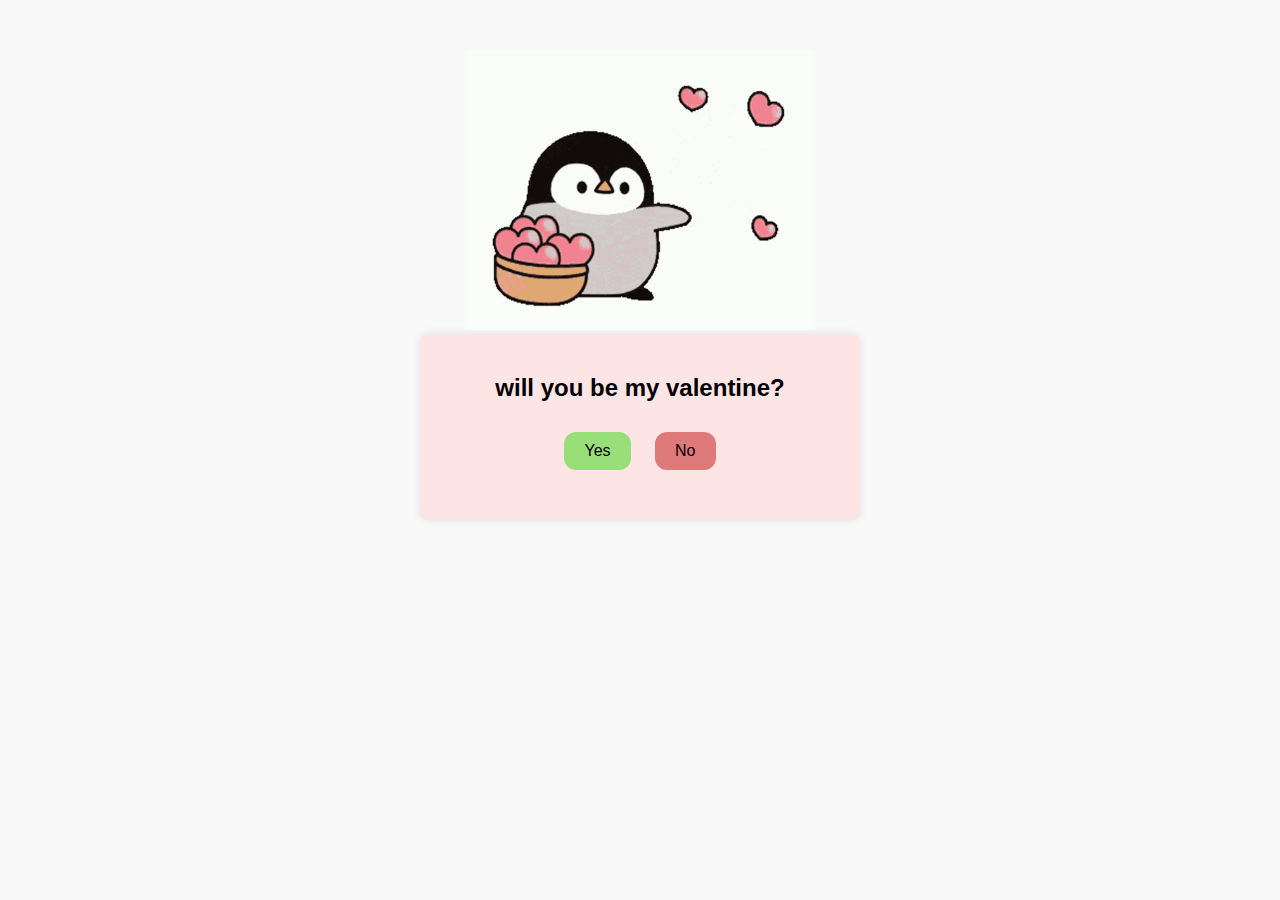
<file: index.html>
<!DOCTYPE html>
<html lang="en">
<head>
  <meta charset="UTF-8">
  <title>Valentine's Login</title>
  <style>
    body {
      font-family: Arial, sans-serif;
      text-align: center;
      background-color: #f9f9f9;
      margin: 0;
      padding: 50px;
    }
    
    #login-container {
      max-width: 400px;
      margin: auto;
      background-color: #FDE5E5;
      padding: 20px;
      border-radius: 8px;
      box-shadow: 0 0 10px rgba(0, 0, 0, 0.1);
    }

    button {
      padding: 10px 20px;
      margin: 10px;
      font-size: 16px;
      cursor: pointer;
      border: none;
      border-radius: 12px;
    }

    #result {
      margin-top: 20px;
      font-weight: bold;
    }
  </style>
</head>
<body>

  <img src="images/penguin.gif" width="350px" height="280px">
  <div id="login-container">
    <h2>will you be my valentine?</h2>
    <button style="background-color: #98DF7A;" id="yesButton" onclick="handleYesButtonClick()">Yes</button>
    <button style="background-color: #DF7A7A;" onclick="handleNoButtonClick()">No</button>
    <div id="result"></div>
  </div>

  <script>
    let noButtonClickCount = 0;

    function handleYesButtonClick() {
      // Redirect to index.html if "Yes" is pressed
      window.location.href = 'subpages/loggingin.html';
    }

    function handleNoButtonClick() {
      // Increase the size of the "Yes" button
      const yesButton = document.getElementById('yesButton');
      yesButton.style.fontSize = (parseInt(getComputedStyle(yesButton).fontSize) + 10) + 'px';

      // Display a new message if "No" is pressed
      const messages = [
        "what the",
        "excuse me?",
        "i think you misclicked",
        "are you sure?",
        "are you really really sure?",
        "bruh ihy",
        "you don deserve dis",
        "rood.",
        "thats fine. i didnt want you to be anyway.",
        "go away",
        ";-;",
        "purdy pls ;("
      ];

      const messageIndex = noButtonClickCount % messages.length;
      document.getElementById('result').innerText = messages[messageIndex];

      // Increase the click count
      noButtonClickCount++;
    }
  </script>

</body>
</html>
</file>
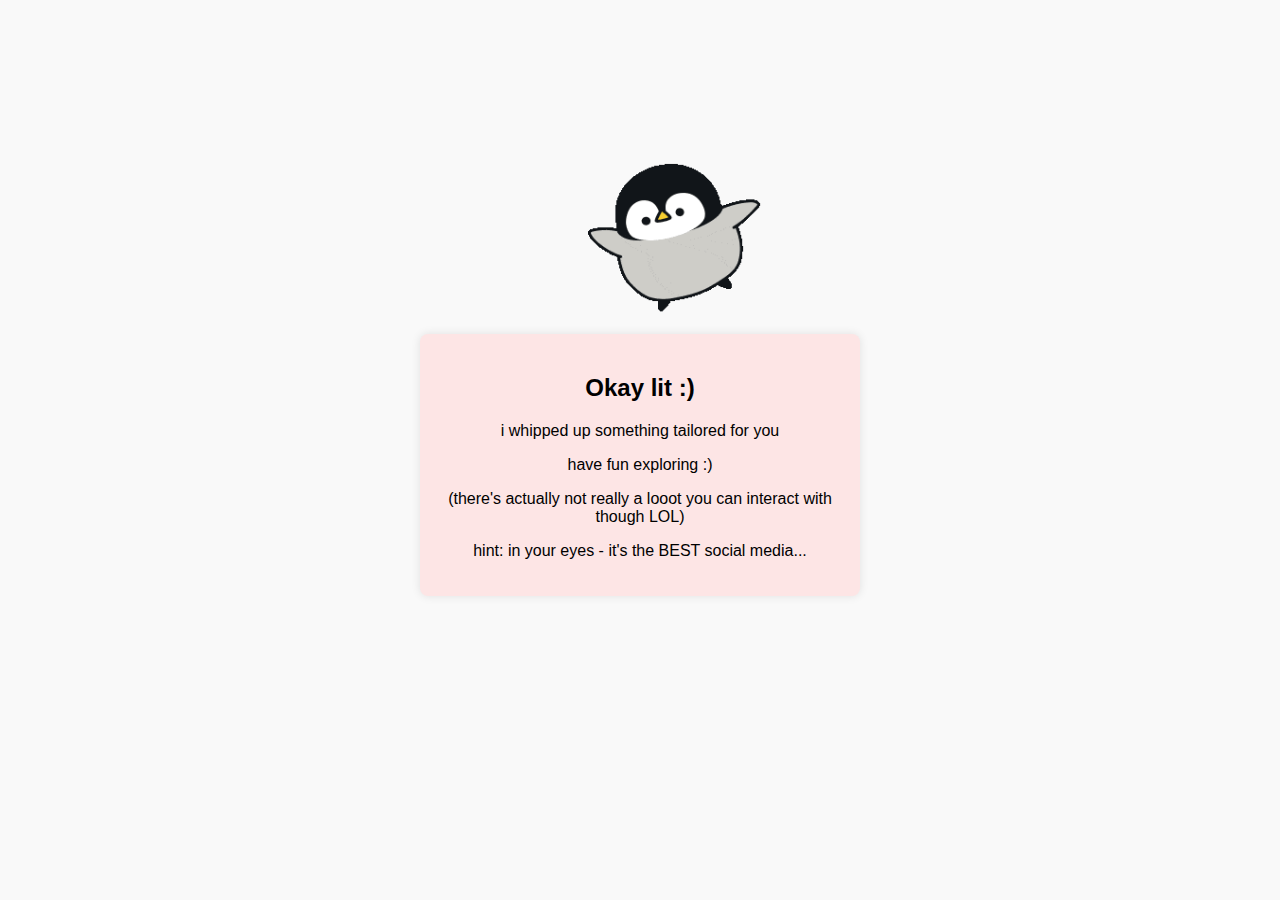
<file: subpages/loggingin.html>
<!DOCTYPE html>
<html lang="en">
<head>
  <meta charset="UTF-8">
  <title>Login Page</title>
  <style>
    body {
      font-family: Arial, sans-serif;
      text-align: center;
      background-color: #f9f9f9;
      margin: 0;
      padding: 50px;
    }
    
    #login-container {
      max-width: 400px;
      margin: auto;
      background-color: #FDE5E5;
      padding: 20px;
      border-radius: 8px;
      box-shadow: 0 0 10px rgba(0, 0, 0, 0.1);
    }
  </style>
</head>
<body>
    <img src="../images/login-penguin.gif" width="350px" height="280px">
  <div id="login-container">
    <h2>Okay lit :) </h2>
    <p>i whipped up something tailored for you</p>
    <p>have fun exploring :)</p>
    <p>(there's actually not really a looot you can interact with though LOL)</p>
    <p>hint: in your eyes - it's the BEST social media... </p>
  </div>

  <script>
    // Simulate a login process
    setTimeout(function () {
      // Redirect to home.html after 5 seconds
      window.location.href = 'home.html';
    }, 8000); // 5000 milliseconds = 5 seconds
  </script>

</body>
</html>
</file>
